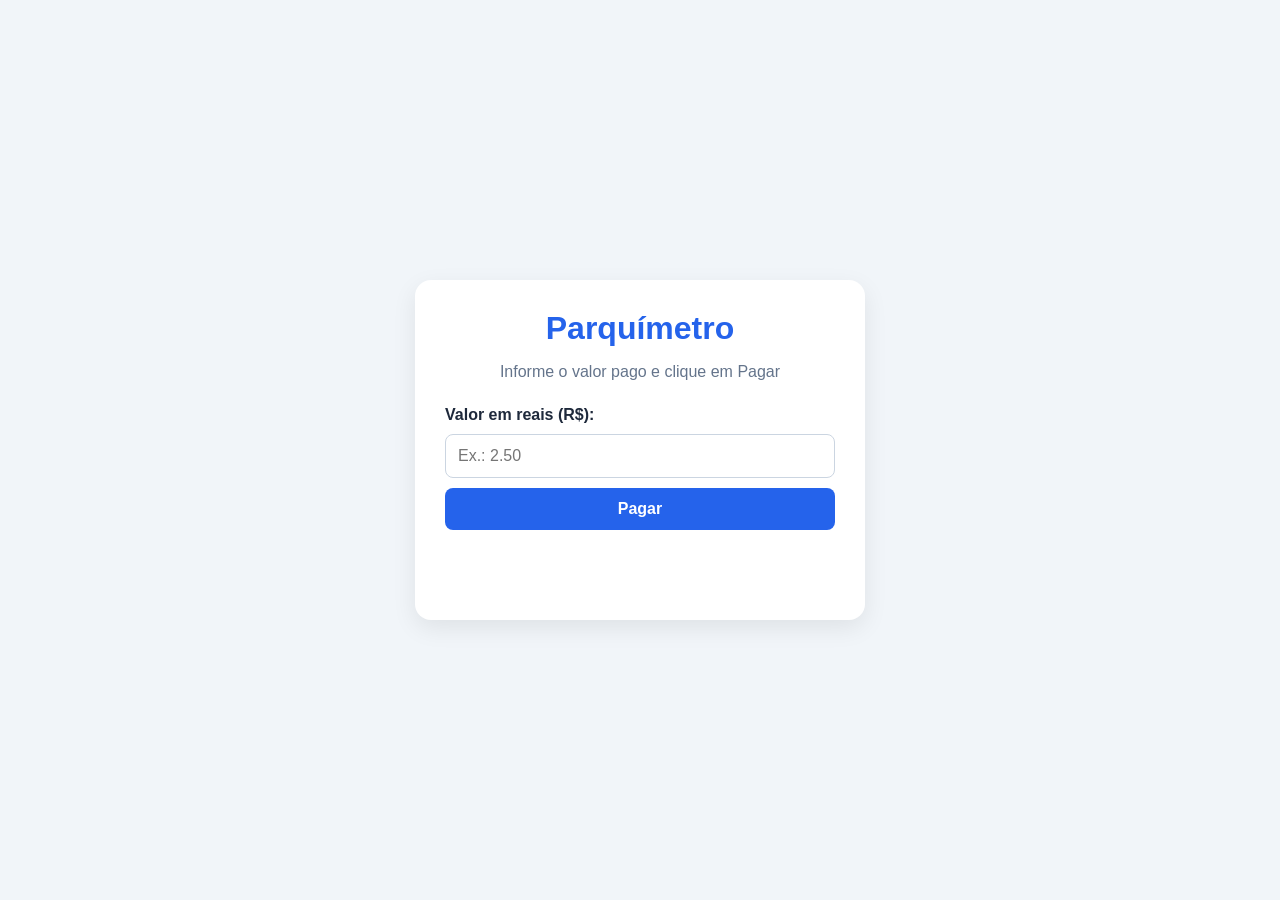
<file: atividade/index.html>
<!DOCTYPE html>
<html lang="pt-BR">
<head>
    <meta charset="UTF-8">
    <meta name="viewport" content="width=device-width, initial-scale=1.0">

    <title>Parquímetro</title>

    <!-- Conecta o arquivo CSS ao HTML -->
    <link rel="stylesheet" href="atividade.css">
</head>
<body>

    <!-- Cartão que agrupa os elementos do parquímetro -->
    <div class="container">

        <h1>Parquímetro</h1>

        <p class="subtitulo">
            Informe o valor pago e clique em Pagar
        </p>

        <form>
            <label for="valor">Valor em reais (R$):</label>

            <input
                type="number"
                id="valor"
                name="valor"
                step="0.01"
                min="0"
                placeholder="Ex.: 2.50"
                required
            >

            <!-- button evita o envio e o recarregamento do formulário -->
            <button type="button" id="pagar">Pagar</button>
        </form>

        <!-- O JavaScript vai colocar o resultado aqui -->
        <p id="mensagem" aria-live="polite"></p>

    </div>

    <!-- Carrega o JavaScript depois dos elementos HTML -->
    <script src="script.js"></script>
</body>
</html>
</file>
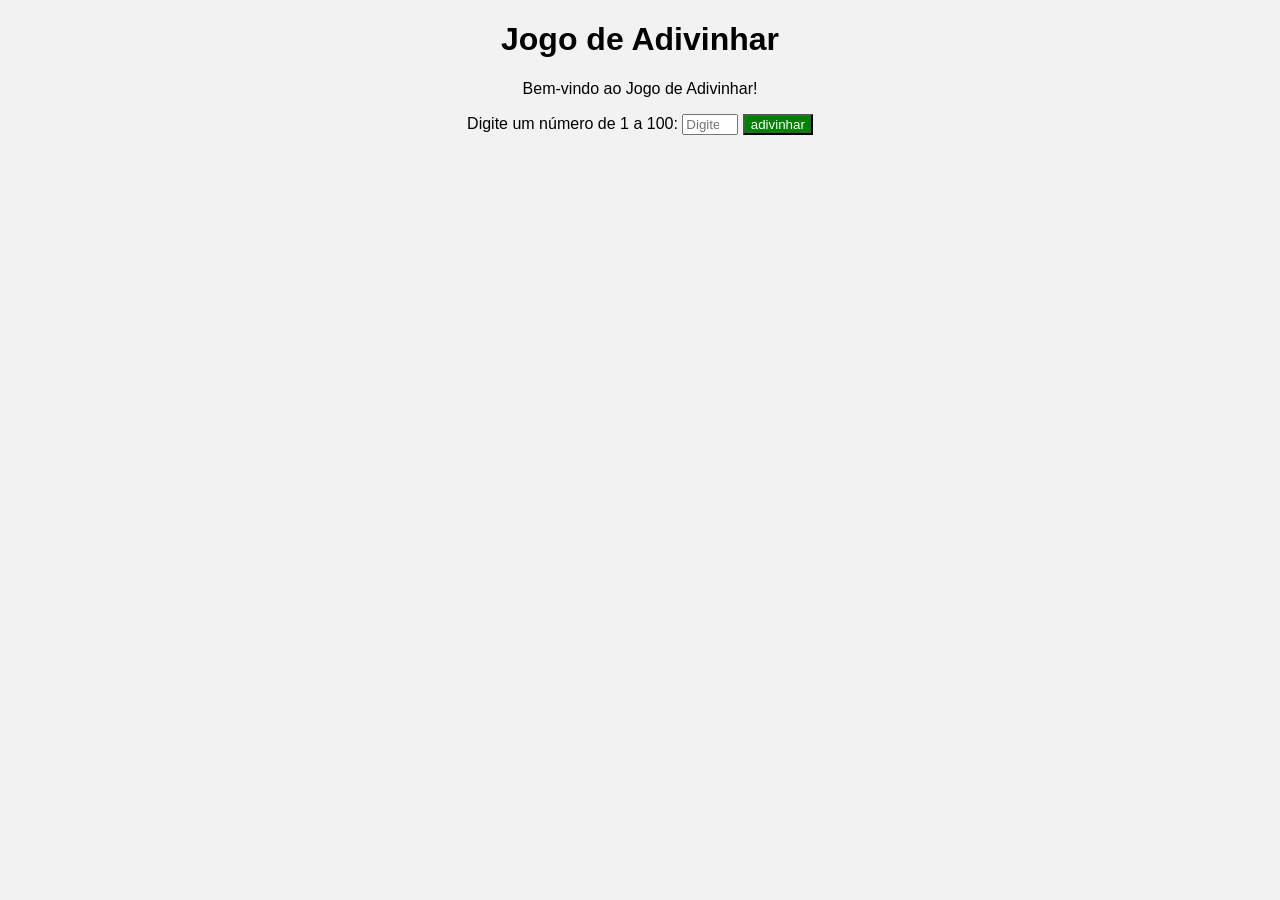
<file: faculdade/index.html>
<!DOCTYPE html>
<html lang="pt-BR">
<head>
    <meta charset="UTF-8">
    <meta name="viewport" content="width=device-width, initial-scale=1.0">
    <title>Jogo de Adivinhar</title>
    <link rel="stylesheet" href="atividade.css">
</head>
<body>
    <header>
        <h1>Jogo de Adivinhar</h1>
    </header>
    <main>
        <p>Bem-vindo ao Jogo de Adivinhar!</p>
        <label for="jogo">Digite um número de 1 a 100:</label>
        <input type="number" id="jogo" placeholder="Digite um número de 1 a 100" min="1" max="100">
        <button id="adivinhar">adivinhar</button>
        <p id="mensagem"></p>
        <p id="tentativas"></p>
        <script src="script.js"></script>
        

    </main>
</body>
</html>
</file>
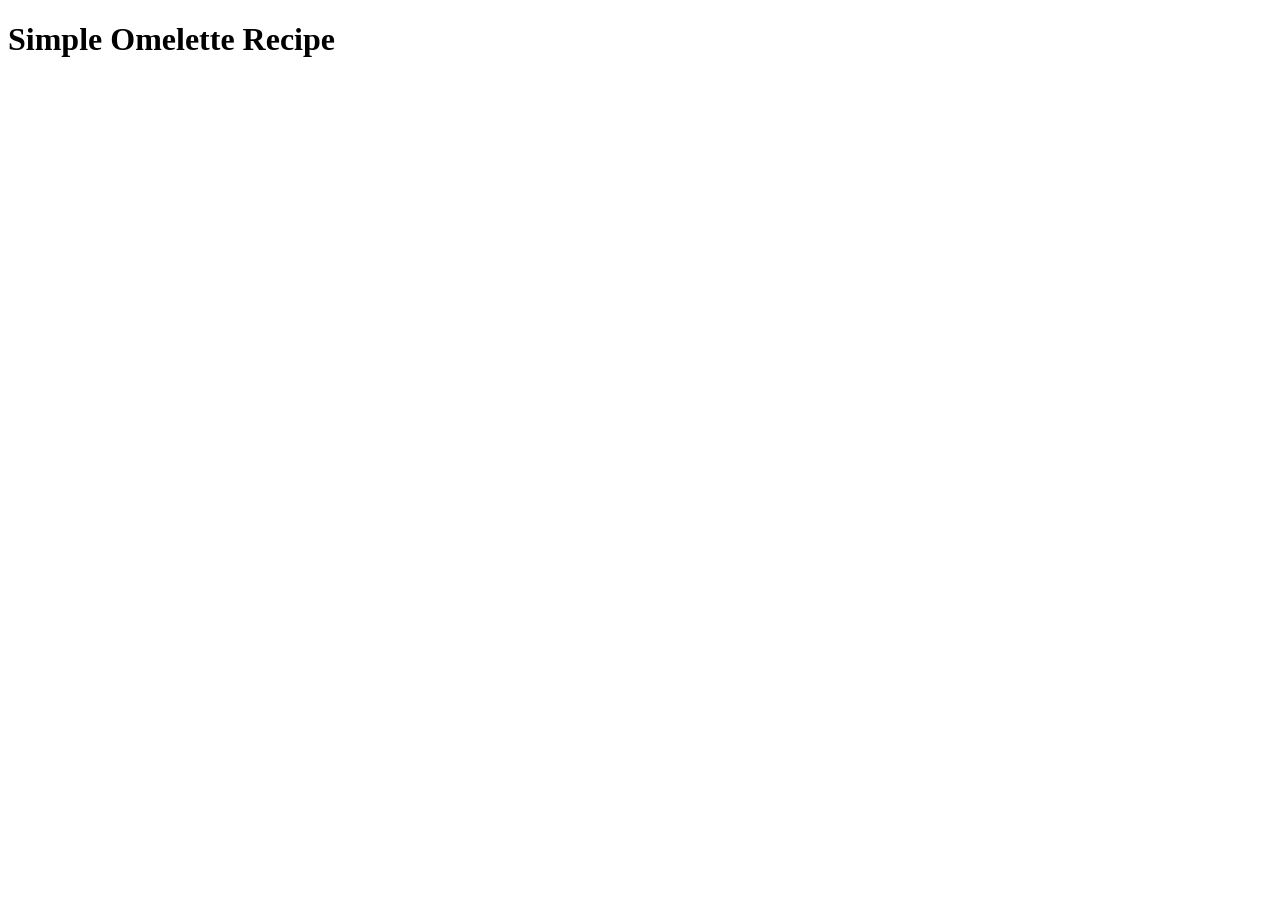
<file: max.html>
<!DOCTYPE html>
<html lang="en">
<head>
    <meta charset="UTF-8">
    <meta name="viewport" content="width=device-width, initial-scale=1.0">
    <title>Document</title>
</head>
<body>
    <h1>Simple Omelette Recipe</h1>
</body>
</html>
</file>
<file: atividade/atividade.css>
/* Configurações gerais da página */
* {
    box-sizing: border-box;
}

body {
    font-family: Arial, sans-serif;
    background-color: #f1f5f9;
    color: #1e293b;

    /* Centraliza o conteúdo na tela */
    min-height: 100vh;
    margin: 0;
    display: flex;
    justify-content: center;
    align-items: center;

    padding: 20px;
}

/* Cartão principal do parquímetro */
.container {
    background-color: white;
    width: 100%;
    max-width: 450px;
    padding: 30px;
    border-radius: 16px;
    box-shadow: 0 8px 24px rgba(0, 0, 0, 0.08);
}

/* Título */
h1 {
    text-align: center;
    color: #2563eb;
    margin-top: 0;
    margin-bottom: 10px;
}

/* Texto abaixo do título */
.subtitulo {
    text-align: center;
    color: #64748b;
    margin-bottom: 25px;
}

/* Formulário */
form {
    display: flex;
    flex-direction: column;
    gap: 10px;
}

/* Rótulo do campo */
label {
    font-weight: bold;
}

/* Campo de valor */
input {
    width: 100%;
    padding: 12px;
    font-size: 16px;
    border: 1px solid #cbd5e1;
    border-radius: 8px;
    outline: none;
}

/* Destaque quando o campo está selecionado */
input:focus {
    border-color: #2563eb;
    box-shadow: 0 0 0 3px rgba(37, 99, 235, 0.15);
}

/* Botão de pagamento */
button {
    padding: 12px;
    background-color: #2563eb;
    color: white;
    font-size: 16px;
    font-weight: bold;
    border: none;
    border-radius: 8px;
    cursor: pointer;
    transition: background-color 0.2s;
}

/* Efeito ao passar o mouse */
button:hover {
    background-color: #1d4ed8;
}

/* Área onde aparece o resultado */
#mensagem {
    min-height: 24px;
    margin-top: 20px;
    padding: 12px;
    border-radius: 8px;
    text-align: center;
    font-weight: bold;
    overflow-wrap: anywhere;
}

/* Mensagem de resultado válido */
#mensagem.sucesso {
    background-color: #dcfce7;
    color: #166534;
}

/* Mensagem de erro */
#mensagem.erro {
    background-color: #fee2e2;
    color: #991b1b;
}
</file>
<file: faculdade/atividade.css>
body {
    font-family: Arial, sans-serif;
    background-color: #f2f2f2;
    text-align: center;
}
button {
    background-color: green;
    color: white;
    cursor: pointer;
}

button:hover {
    background-color: darkgreen;
}

button:active {
    background-color: black;
}
button.perdeu {
    background-color: gray;
    cursor: not-allowed;
}
</file>
